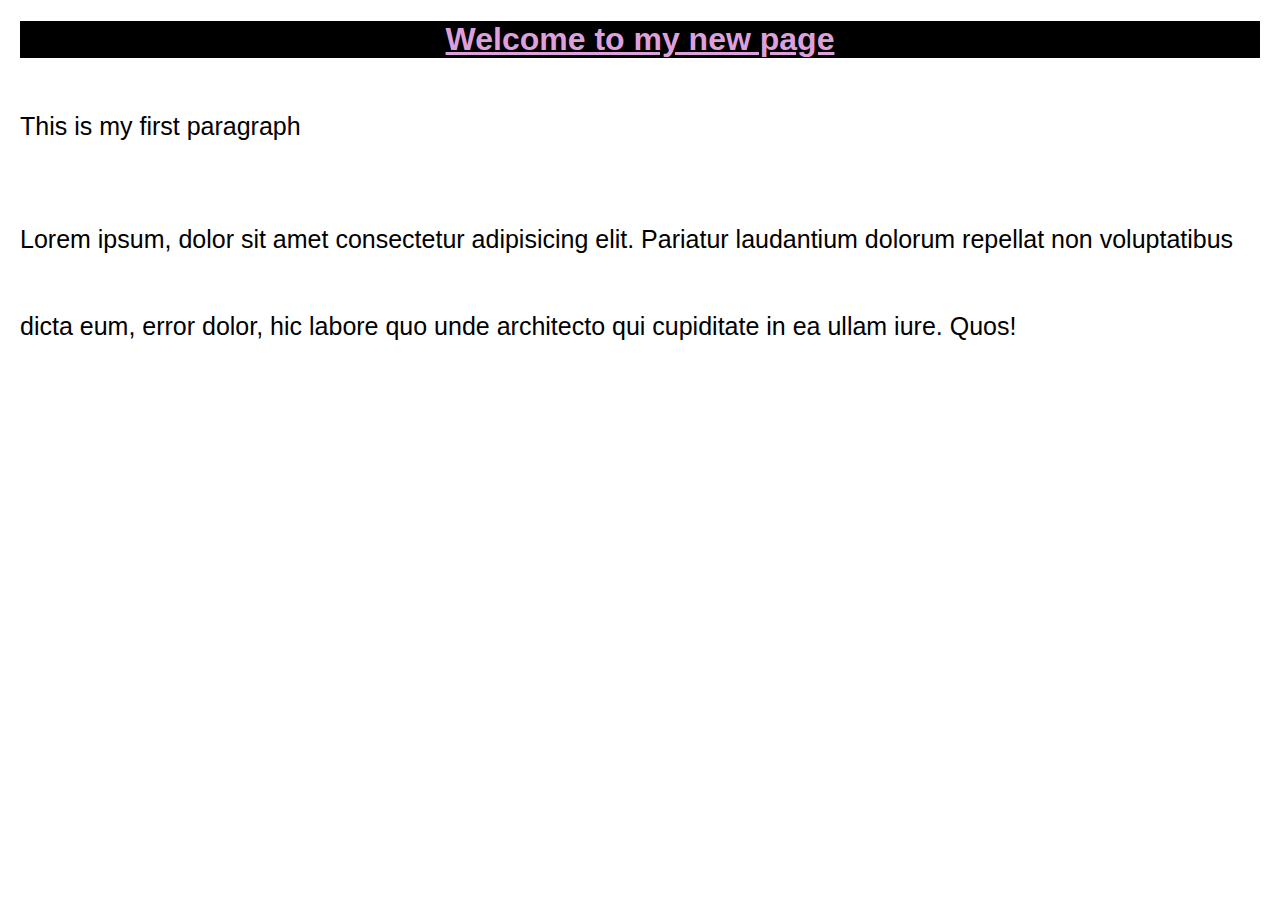
<file: index.html>
<!DOCTYPE html>
<html lang="en">
<head>
    <meta charset="UTF-8">
    <meta name="viewport" content="width=device-width, initial-scale=1.0">
    <title>First page</title>
    <link rel="stylesheet" href="style.css">
</head>
<body>
    <h1 class="main-heading">Welcome to my new page</h1>

    <p class="first-paragraph"id=paragraph-1>This is my first paragraph</p>
    <p class="paragraph-2">Lorem ipsum, dolor sit amet consectetur adipisicing elit. Pariatur laudantium dolorum repellat non voluptatibus dicta eum, error dolor, hic labore quo unde architecto qui cupiditate in ea ullam iure. Quos!</p>
</body>
</html>
</file>
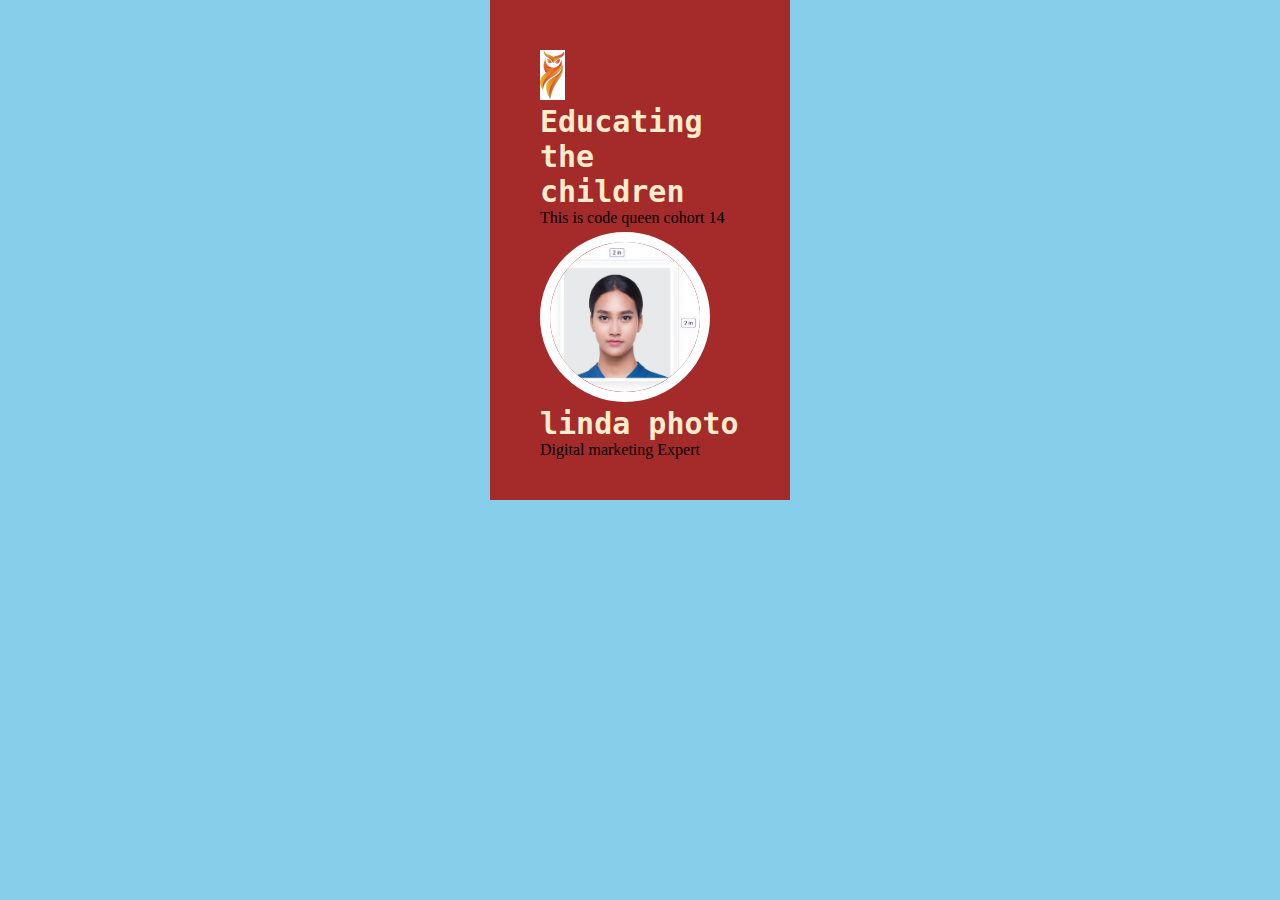
<file: card.html>
<!DOCTYPE html>
<html lang="en">
<head>
    <meta charset="UTF-8">
    <meta name="viewport" content="width=device-width, initial-scale=1.0">
    <title>Document</title>
    <link rel="stylesheet" href="card.css">
</head>
<body>
    <!--card starts here-->
    <!--mother div-->
    <div class="mother">
        <!--logo-->
        <img src="/logo.png"alt="logo"height="50px" width="25px">
        <h3 class="company">Educating the children</h3>
        <p id="slogan">This is code queen cohort 14</p>
        <img src="linda.jpg"alt=""class="photo"height="200px" width="100px">
        <h3 class="company">linda photo</h3>
        <p>Digital marketing Expert</p>


    </div>
    <!--card ends here-->
</body>
</html>
</file>
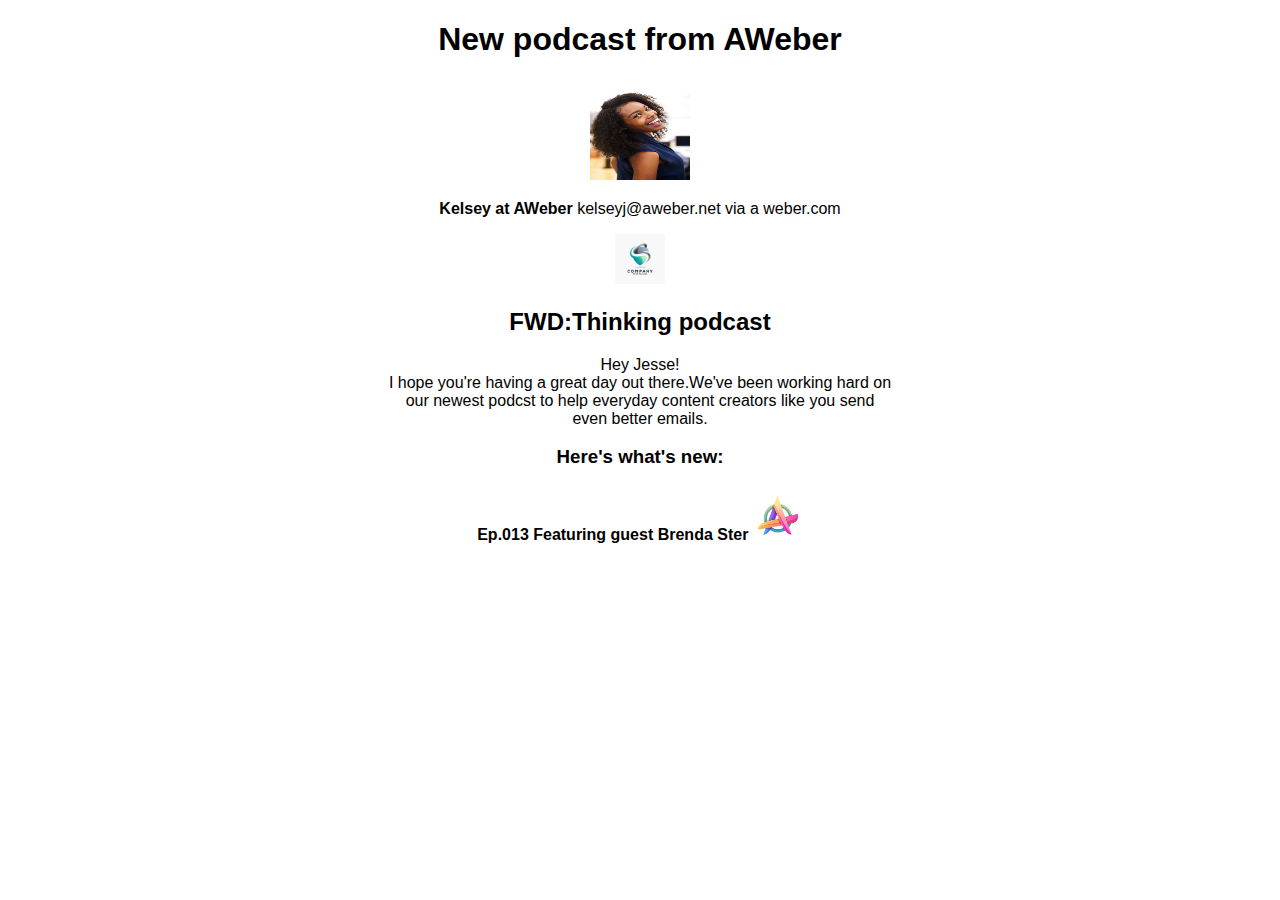
<file: exercise.html>
<!DOCTYPE html>
<html lang="en">
<head>
    <meta charset="UTF-8">
    <meta name="viewport" content="width=device-width, initial-scale=1.0">
    <title>Document</title>
    <link rel="stylesheet"href=exercise.css>
</head>
<body>
    <!--my card begins here-->
    <h1>New podcast from AWeber</h1>
    <img src="exercise.jpeg"alt="photo" class="photo"><P><strong>Kelsey at AWeber</strong> kelseyj@aweber.net via a weber.com</P>
    <img src="logo2.jpg"alt="logo"height=50px width="50px"class="logo">
    <h2> FWD:Thinking podcast</h2> 
    <P><div> Hey Jesse!</div>

       <div> I hope you're having a great day out there.We've been working hard on

       </div>
        <div>our newest podcst to help everyday content creators like you send</div>
         even better emails.
    </P>
    <h3><b>Here's what's new:</b></h3>
    <h4>Ep.013 Featuring guest Brenda Ster
        <img src="logo3.avif"alt="logo"height="50px" width="50px">
    </h4>
<!--my card ends here-->
    
</body>
</html>
</file>
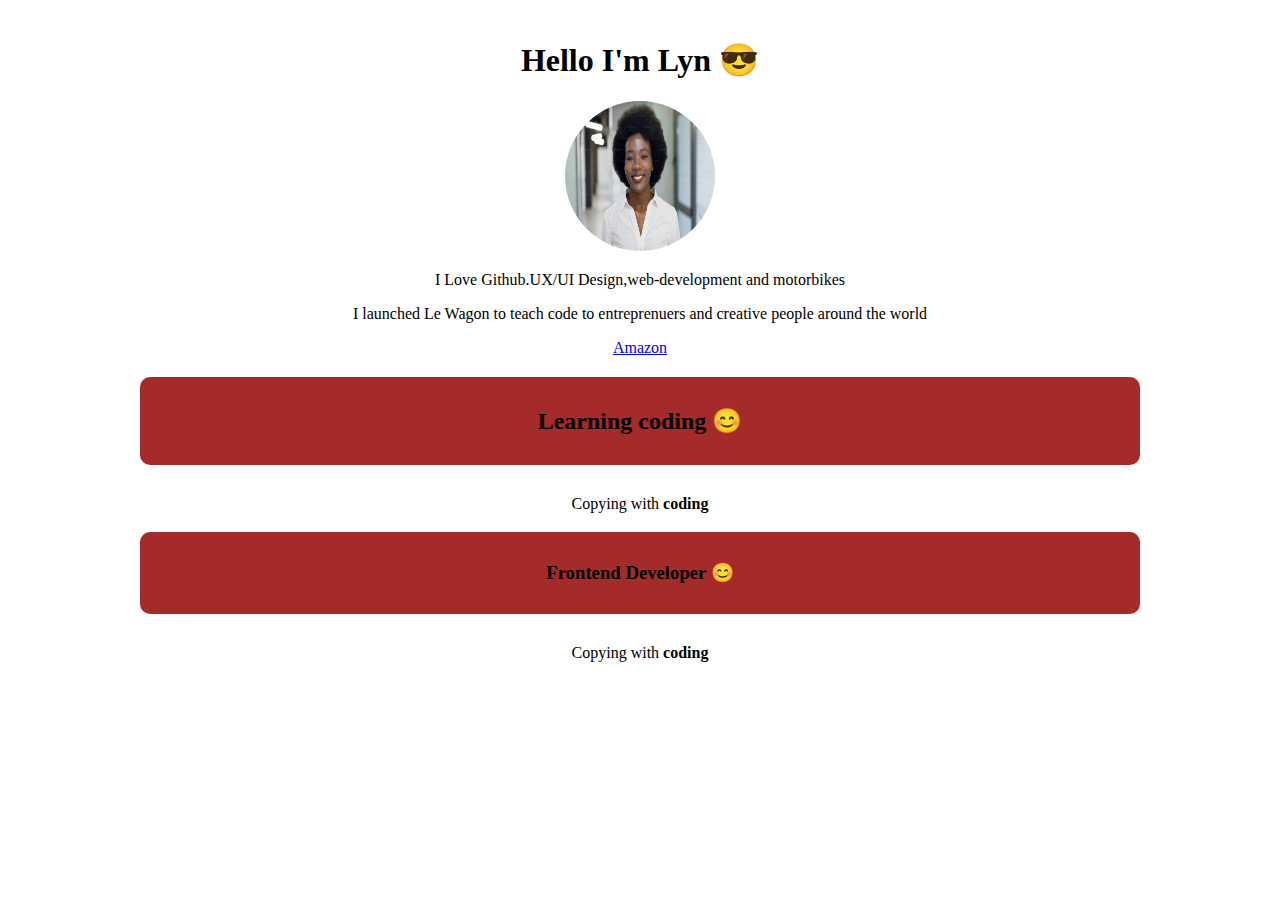
<file: nk.html>
<!DOCTYPE html>
<html lang="en">
<head>
    <meta charset="UTF-8">
    <meta name="viewport" content="width=device-width, initial-scale=1.0">
    <title>Document</title>
    <link rel="stylesheet"href=nk.css>
</head>
<body>
    <!--my first nk card begins here-->
    <div class="container">
    <div class="UX/UI Design">
<h1>Hello I'm Lyn &#128526;</h1>
    <img src="ly n.jpeg"alt="ly n" class="photo">
<p >I Love Github.UX/UI Design,web-development and motorbikes</p>
    <P>I launched Le Wagon to teach code to entreprenuers and creative people around the world</P>
    
    <a href="https://www.google.com/search?gs_ssp=eJzj4tDP1TfITc9OV2A0YHRg8GJLzE2sys8DAELoBhw&q=amazon&oq=ama&gs_lcrp=[base64]&sourceid=chrome&ie=UTF-8">Amazon</a>
</div>
 <!--my first nk card ends here-->
  <!--my Github begins here-->
<div class="UX/UI Design">
<h2 class="Nkwanzi">Learning coding &#128522;</h2>
<p>Copying with <strong>coding</strong></p>
</div>
<!--my Github ends here-->
<!--my Design begins here-->
<div class="UX/UI Design">
<h3 class="Nkwanzi">Frontend Developer &#128522;</h3>
<p>Copying with <strong>coding</strong></p>
</div>
<!--my Design ends here-->
</body>
</html>
</file>
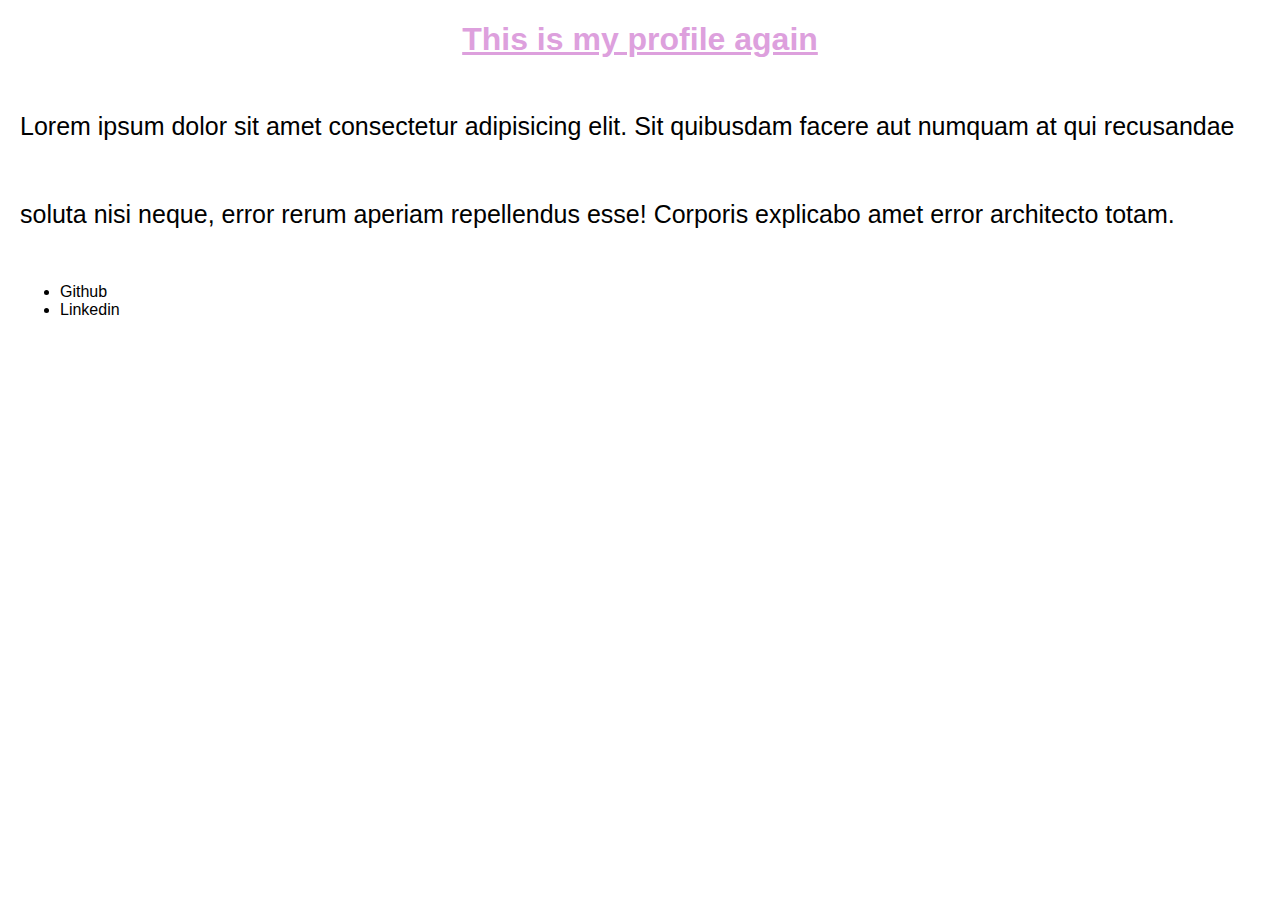
<file: profile.html>
<!DOCTYPE html>
<html lang="en">
<head>
    <meta charset="UTF-8">
    <meta name="viewport" content="width=>, initial-scale=1.0">
    <title>Document</title> 
     <link rel="stylesheet" href="style.css">
</head>
<body>
    <h1>This is my profile again</h1>
    <p>Lorem ipsum dolor sit amet consectetur adipisicing elit. Sit quibusdam facere aut numquam at qui recusandae soluta nisi neque, error rerum aperiam repellendus esse! Corporis explicabo amet error architecto totam.

    </p>
    <ul>
        <li>Github</li>
        <li>Linkedin</li>

    </ul>
</body>
</html>
</file>
<file: style.css>
body {
    font-family: Arial, Helvetica, sans-serif;
    margin: 20px;

}
h1 {
    color: plum;
    text-align: center;
    text-decoration: underline;

}
p{
    font-size: 25px;
    line-height: 3.5;
}
.main-heading {
background-color: black;

} 
#paragraph-2 {
    color: green;

}


    
.paragraph{
    margin-left: 10px;
}
</file>
<file: card.css>
body{
    background-color: skyblue;
    margin: auto;
}
.mother{
    background-color: brown;
    height: 400px;
    width: 200px;
    padding: 50px;
}
*{
    margin: auto;
}
.logo{
    padding-left: 10px;
}
.photo{
    height: 150px;
    width: 150px;
    border-radius: 50%;
    border: white 10px solid;
    box-shadow: 50px 50px color blue;
}
#slogan{
    padding-bottom: 5px;
}
.company{
    color: blanchedalmond;
    font-size: 30px;
    font-family: monospace;
}
</file>
